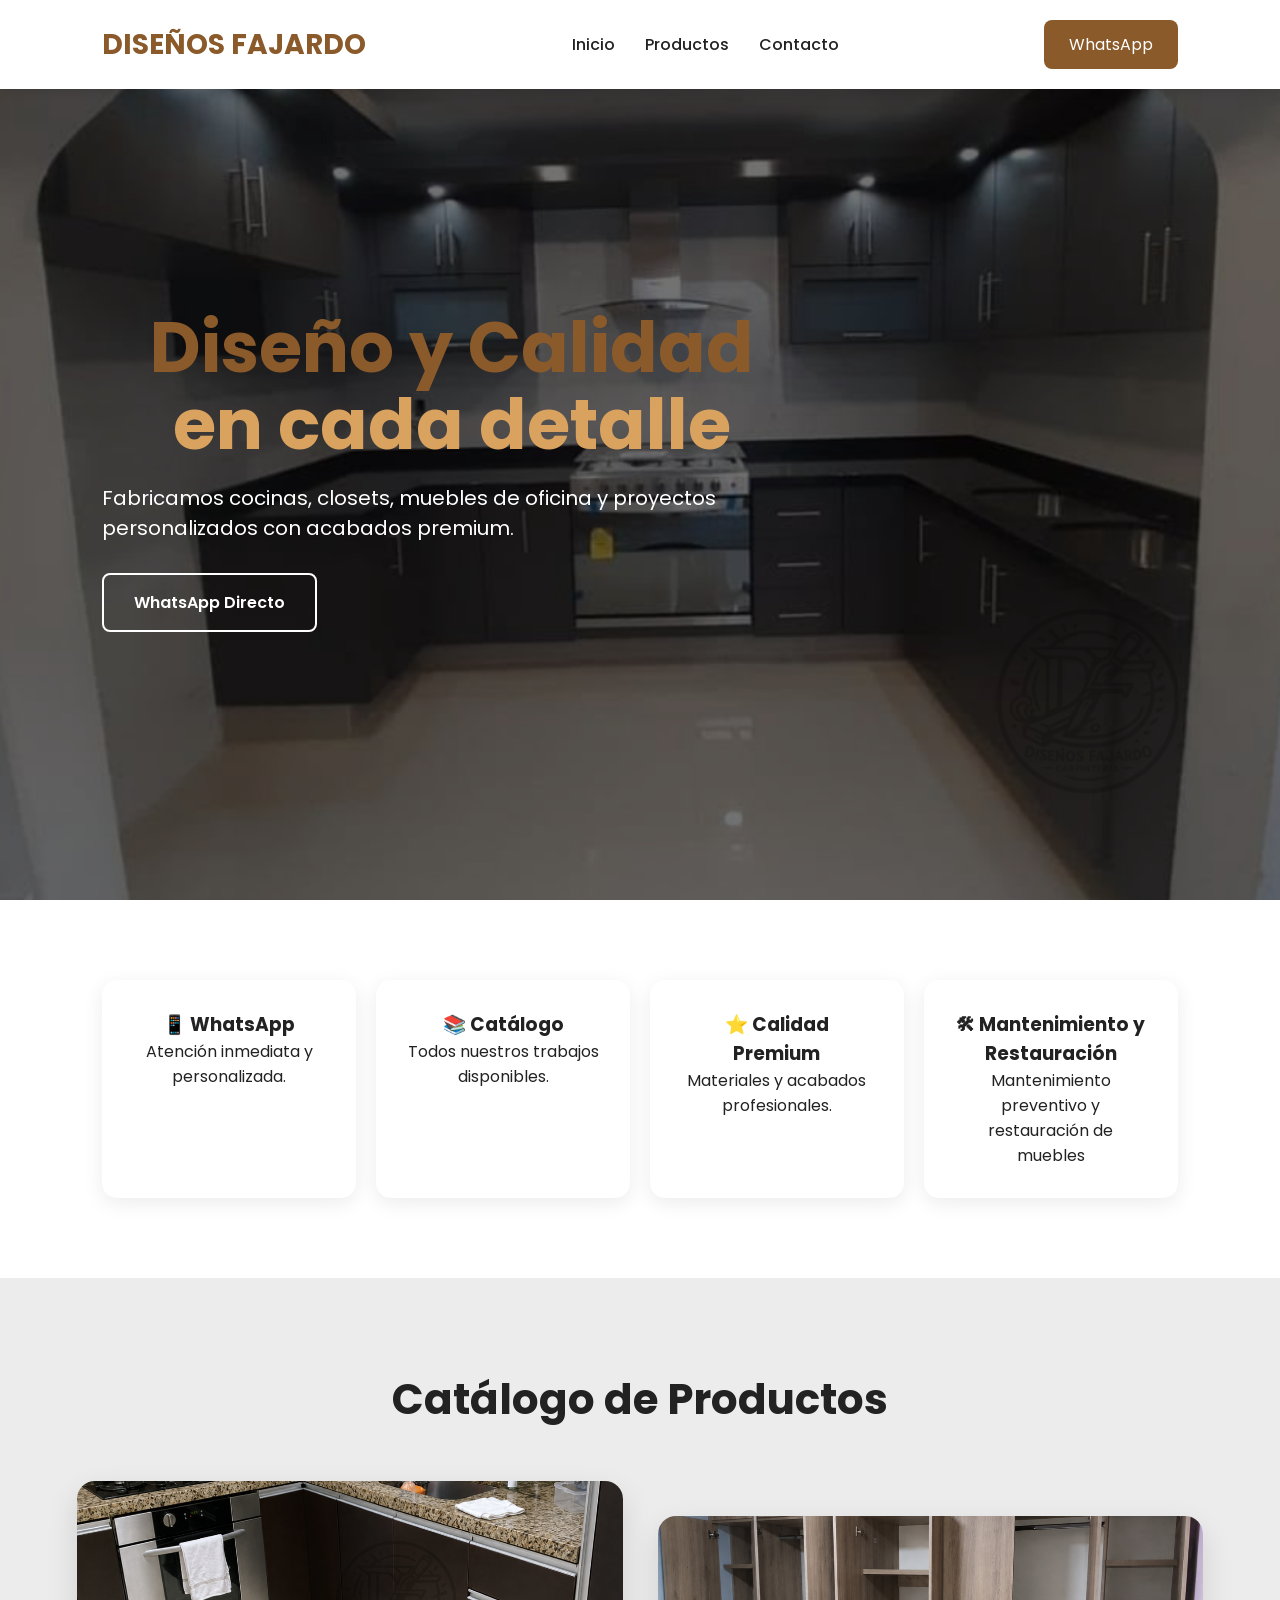
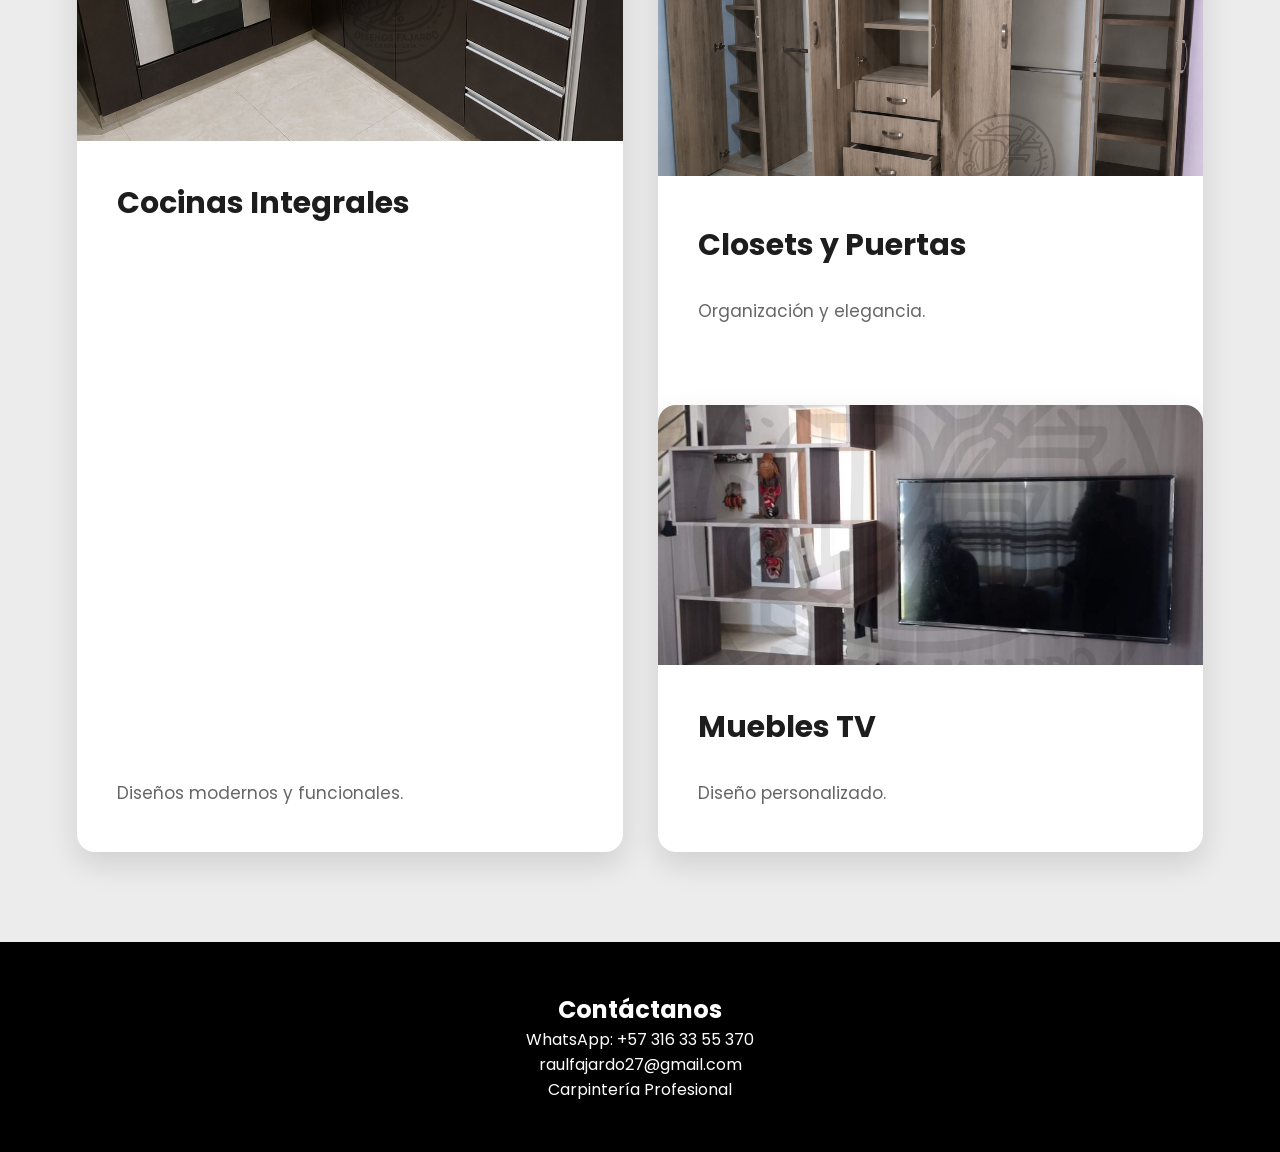
<file: index.html>
<!DOCTYPE html>
<html lang="es">

<head>
    <link rel="icon" href="logocarpinteria.png">
    <meta charset="UTF-8">
    <meta name="viewport" content="width=device-width, initial-scale=1.0">
    <title>Carpintería Fajardo</title>
    <meta name="description" content="Diseños Fajardo fabrica muebles en madera, closets, cocinas integrales, centros de entretenimiento y ofrece mantenimiento de muebles en Bucaramanga y Santander.">
    <meta name="keywords" content="carpintería, muebles en madera, closets, cocinas integrales, Bucaramanga, Santander, Diseños Fajardo">
    <link rel="stylesheet" href="estilos.css">

    <link rel="preconnect" href="https://fonts.googleapis.com">
    <link href="https://fonts.googleapis.com/css2?family=Poppins:wght@300;400;500;600;700&display=swap"
        rel="stylesheet">
</head>

<body>

    <header>

        <div class="logo">
            DISEÑOS FAJARDO
        </div>

        <nav>
            <a href="#inicio">Inicio</a>
            <a href="#catalogo">Productos</a>
            <a href="#contacto">Contacto</a>
        </nav>

        <a class="btn-nav"
            href="https://wa.me/573163355370"
            target="_blank">
            WhatsApp
        </a>

    </header>

    <section class="hero" id="inicio">

        <div class="overlay"></div>

        <div class="hero-content">

            <h1>
                Diseño y Calidad
                <span>en cada detalle</span>
            </h1>

            <p>
                Fabricamos cocinas, closets, muebles de oficina y proyectos personalizados con acabados premium.
            </p>

            <div class="hero-buttons">


                </a>

                <a href="https://wa.me/573163355370"
                    target="_blank"
                    class="btn-secundario">
                    WhatsApp Directo
                </a>

            </div>

        </div>

    </section>

    <section class="beneficios">

        <div class="card-beneficio">
            <h3>📱 WhatsApp</h3>
            <p>Atención inmediata y personalizada.</p>
        </div>

        <div class="card-beneficio">
            <h3>📚 Catálogo</h3>
            <p>Todos nuestros trabajos disponibles.</p>
        </div>

        <div class="card-beneficio">
            <h3>⭐ Calidad Premium</h3>
            <p>Materiales y acabados profesionales.</p>
        </div>

        <div class="card-beneficio">
            <h3> 🛠 Mantenimiento y Restauración </h3>
            <p> Mantenimiento preventivo y restauración de muebles</p>
        </div>

    </section>

    <section id="catalogo" class="catalogo">

        <h2>Catálogo de Productos</h2>

        <div class="productos">

            <a href="cocinas.html" style="text-decoration:none; color:inherit;">

    <div class="producto">

        <img src="Catalogo/Cocinasintegrales/DiseñosFajardo(1).png" alt="Cocinas Integrales">

        <div class="info">
            <h3>Cocinas Integrales</h3>

            <p>Diseños modernos y funcionales.</p>

        </div>

    </div>

</a>

<div class="productos">

            <a href="closets.html" style="text-decoration:none; color:inherit;">

    <div class="producto">

        <img src="Catalogo/Closets - Puertas/Diseños Fajardo (9).png" alt="Closets">

        <div class="info">
            <h3>Closets y Puertas</h3>

            <p>Organización y elegancia.</p>

        </div>

            <div class="productos">

            <a href="muebles.html" style="text-decoration:none; color:inherit;">

    <div class="producto">

        <img src="Catalogo/Muebles TV/Diseños Fajardo (8).png" alt="Muebles TV y más">

        <div class="info">
            <h3>Muebles TV</h3>

            <p>Diseño personalizado.</p>

        </div>

             

            

        </div>

    </section>

    <footer id="contacto">

        <h2>Contáctanos</h2>

        <p>WhatsApp: +57 316 33 55 370</p>

        <p>raulfajardo27@gmail.com</p>

        <p>Carpintería Profesional</p>

    </footer>

    <script src="script.js"></script>

</body>

</html>
</file>
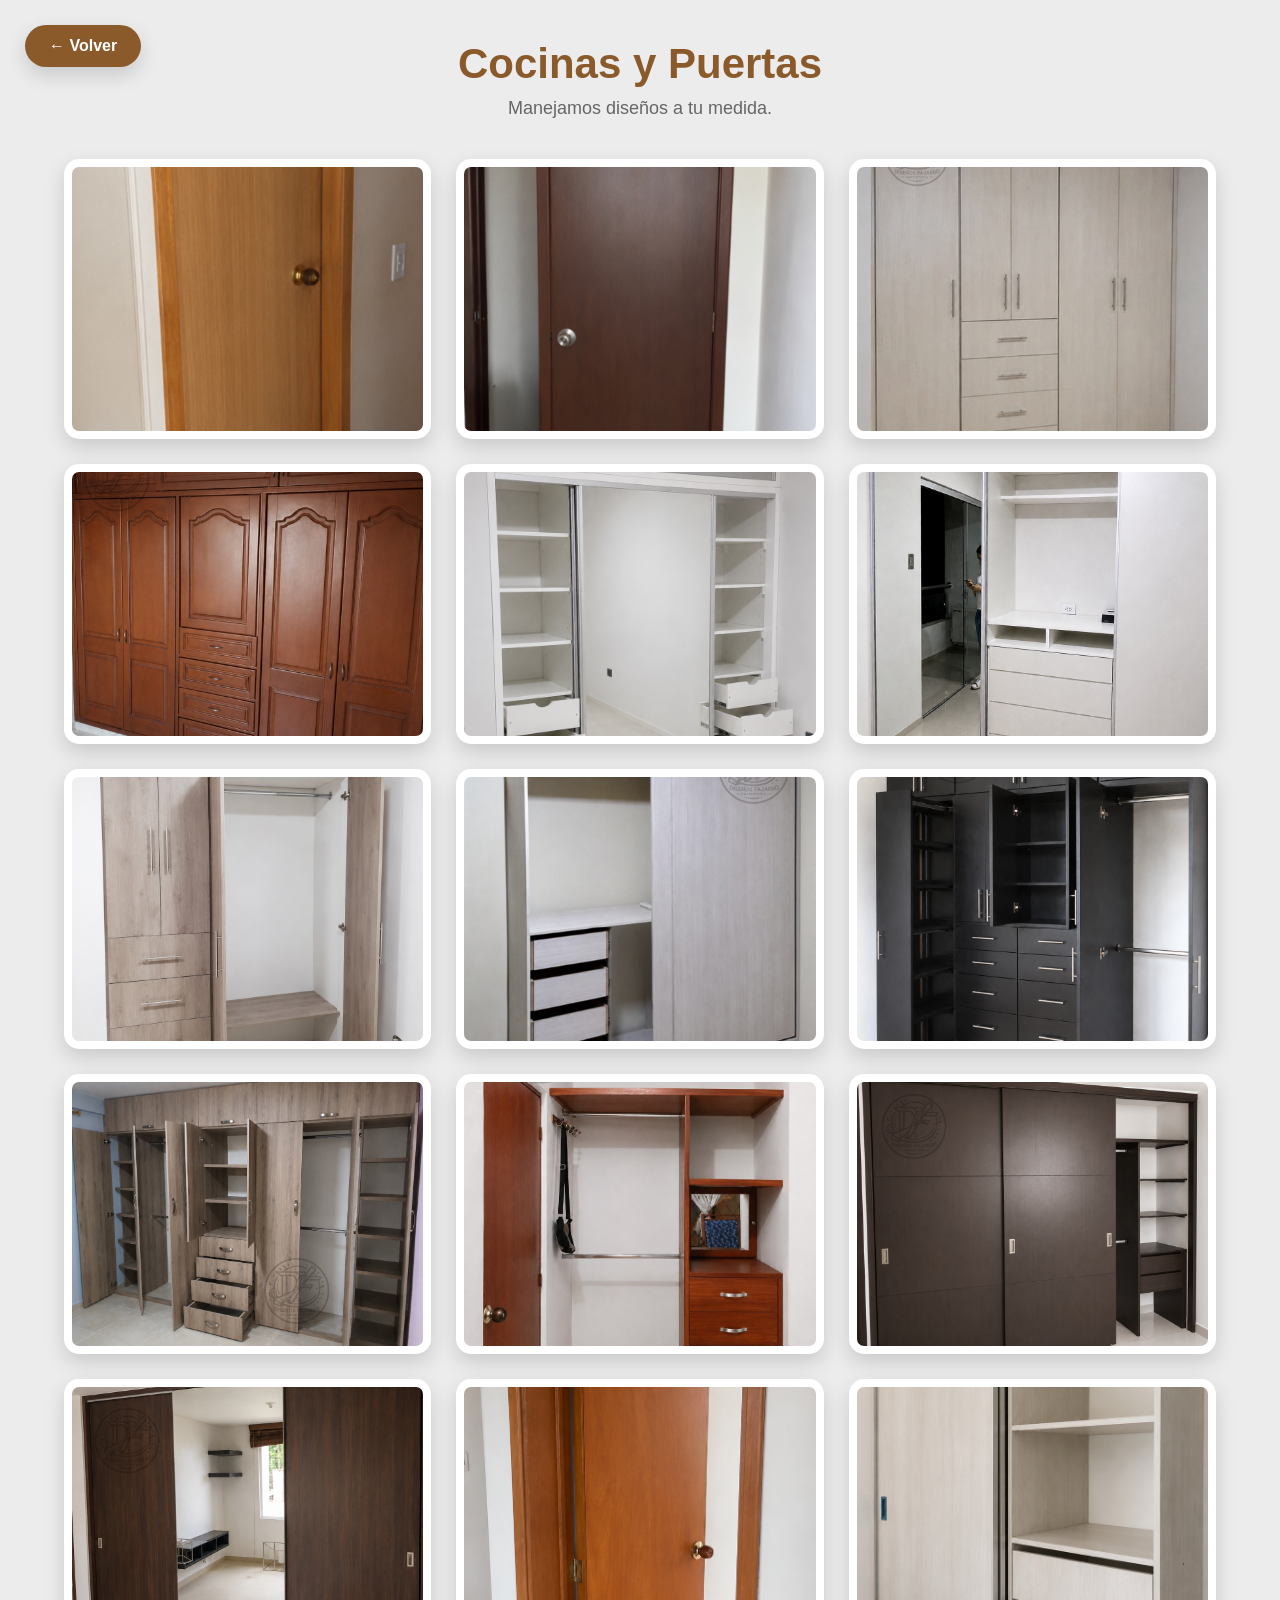
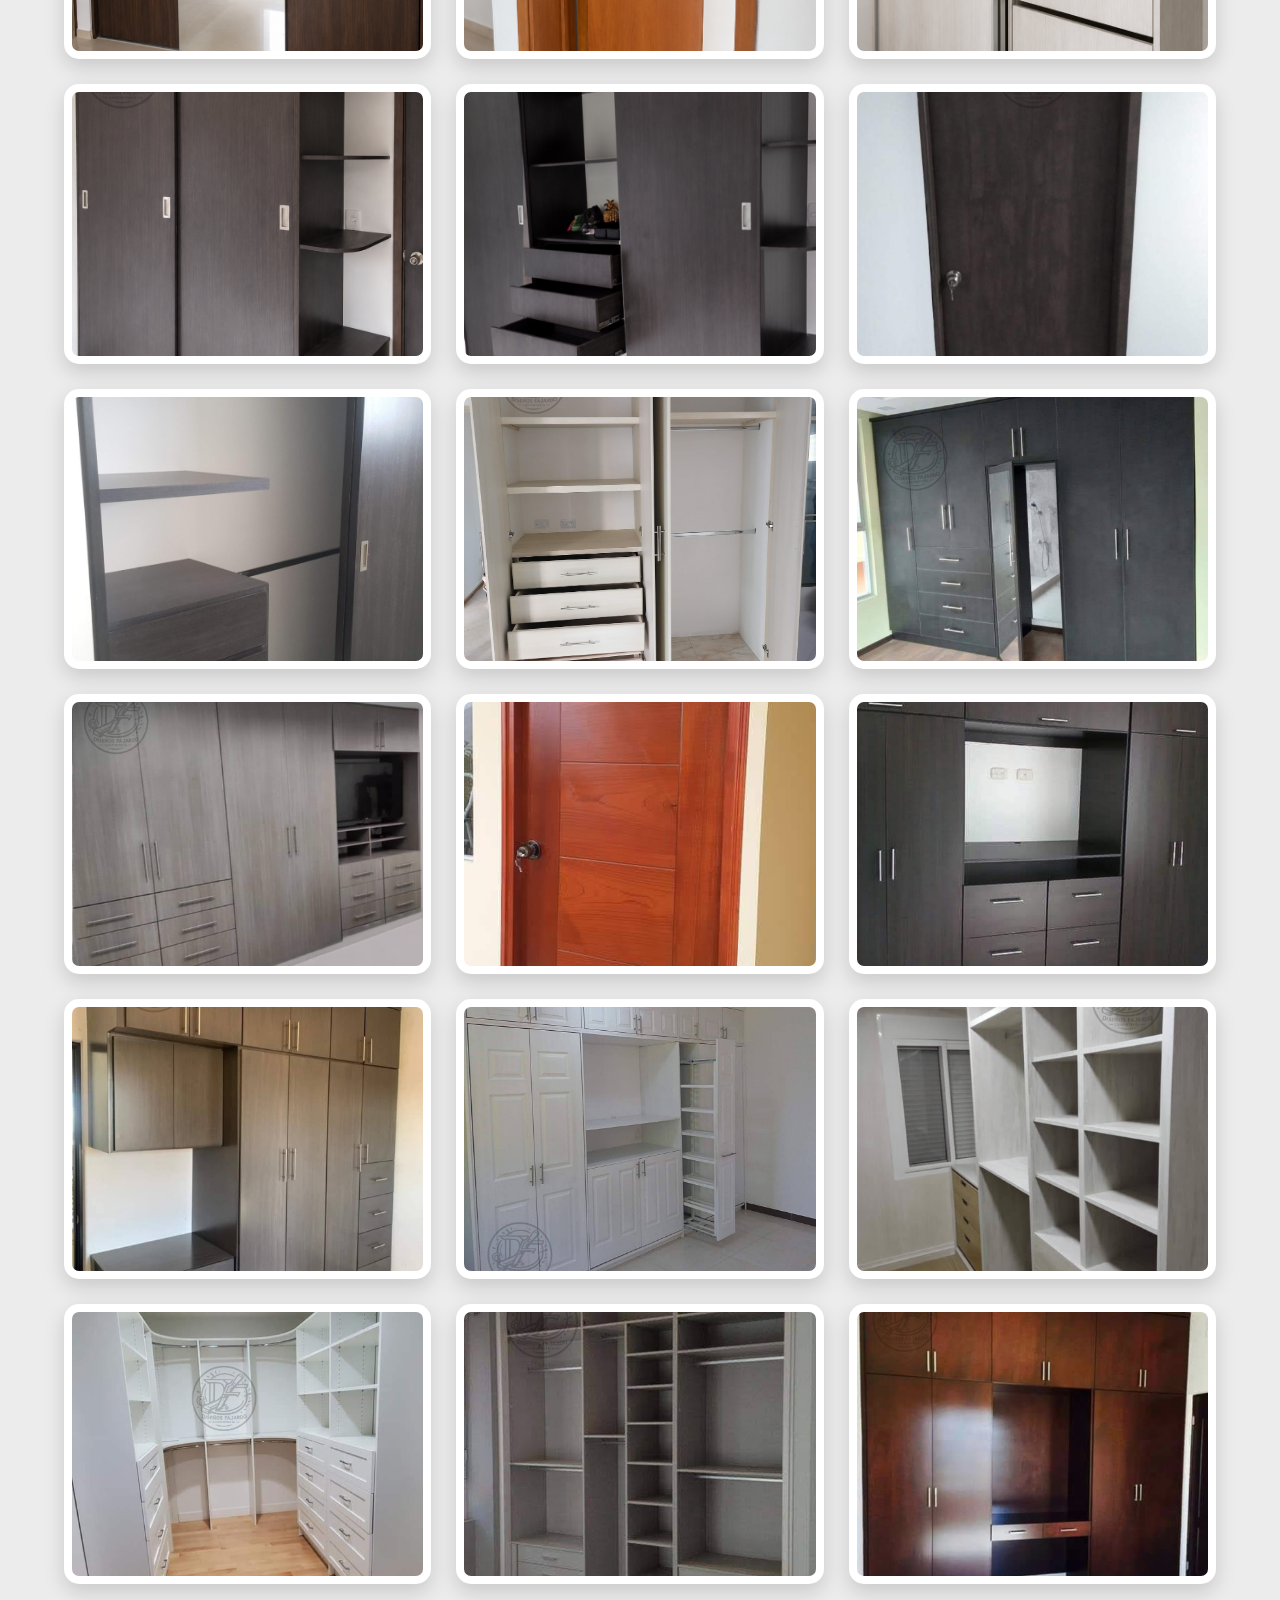
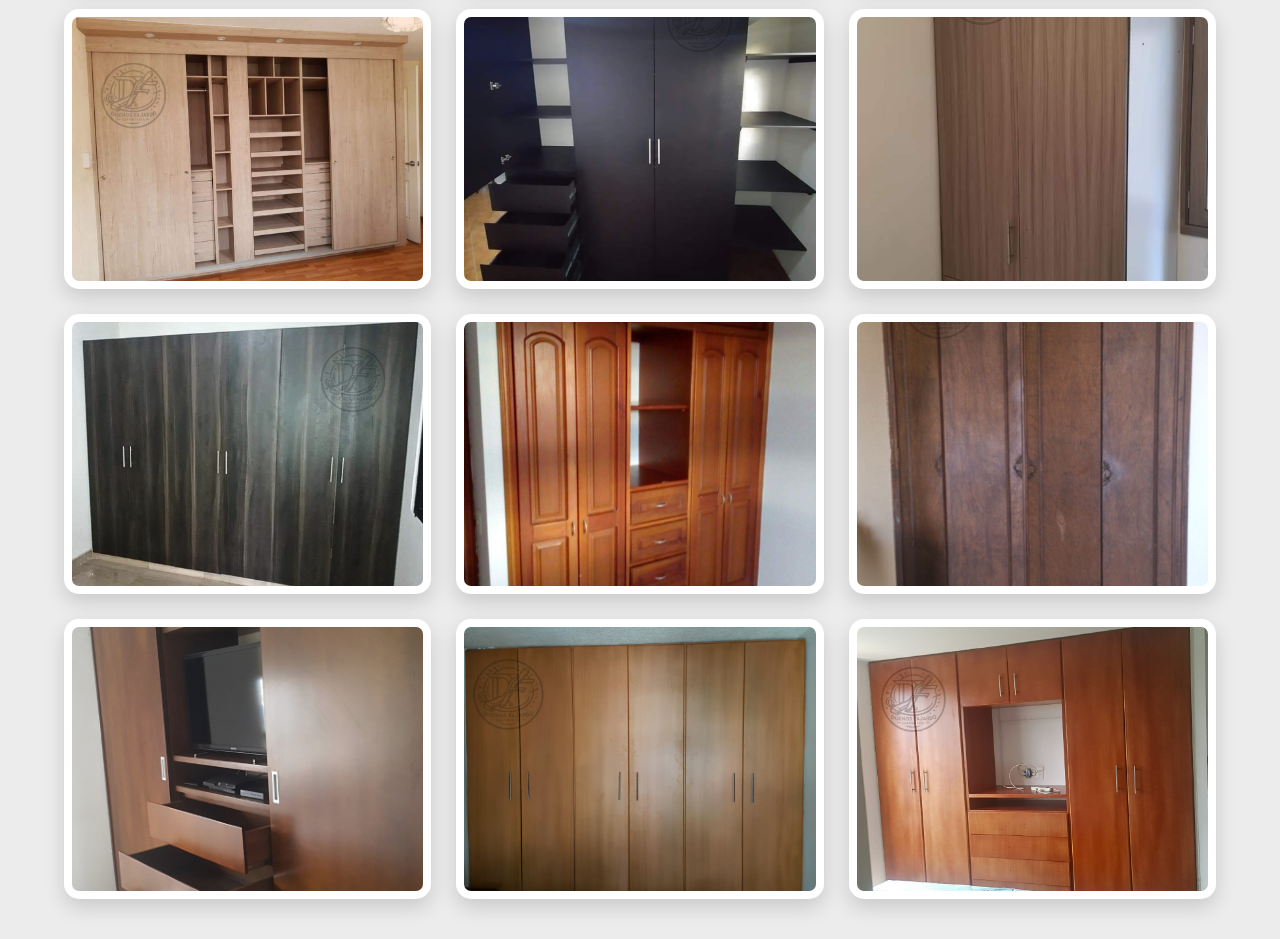
<file: closets.html>
<!DOCTYPE html>
<html lang="es">
<head>
<meta charset="UTF-8">
<title>Cocinas Integrales</title>
<link rel="stylesheet" href="estilos.css">
</head>
<body>

<a href="index.html" class="volver">← Volver</a>

<h1>Cocinas y Puertas</h1>

<p class="subtitulo">
Manejamos diseños a tu medida.
</p>

<div class="galeria">
    <img src="Catalogo/Closets - Puertas/Diseños Fajardo.png">
    <img src="Catalogo/Closets - Puertas/Diseños Fajardo (1).png">
    <img src="Catalogo/Closets - Puertas/Diseños Fajardo (2).png">
    <img src="Catalogo/Closets - Puertas/Diseños Fajardo (3).png">
    <img src="Catalogo/Closets - Puertas/Diseños Fajardo (4).png">
    <img src="Catalogo/Closets - Puertas/Diseños Fajardo (5).png">
    <img src="Catalogo/Closets - Puertas/Diseños Fajardo (6).png">
    <img src="Catalogo/Closets - Puertas/Diseños Fajardo (7).png">
    <img src="Catalogo/Closets - Puertas/Diseños Fajardo (8).png">
    <img src="Catalogo/Closets - Puertas/Diseños Fajardo (9).png">
    <img src="Catalogo/Closets - Puertas/Diseños Fajardo (10).png">
    <img src="Catalogo/Closets - Puertas/Diseños Fajardo (11).png">
    <img src="Catalogo/Closets - Puertas/Diseños Fajardo (12).png">
    <img src="Catalogo/Closets - Puertas/Diseños Fajardo (13).png">
    <img src="Catalogo/Closets - Puertas/Diseños Fajardo (14).png">
    <img src="Catalogo/Closets - Puertas/Diseños Fajardo (15).png">
    <img src="Catalogo/Closets - Puertas/Diseños Fajardo (16).png">
    <img src="Catalogo/Closets - Puertas/Diseños Fajardo (17).png">
    <img src="Catalogo/Closets - Puertas/Diseños Fajardo (18).png">
    <img src="Catalogo/Closets - Puertas/Diseños Fajardo (19).png">
    <img src="Catalogo/Closets - Puertas/Diseños Fajardo (20).png">
    <img src="Catalogo/Closets - Puertas/Diseños Fajardo (21).png">
    <img src="Catalogo/Closets - Puertas/Diseños Fajardo (22).png">
    <img src="Catalogo/Closets - Puertas/Diseños Fajardo (23).png">
    <img src="Catalogo/Closets - Puertas/Diseños Fajardo (24).png">
    <img src="Catalogo/Closets - Puertas/Diseños Fajardo (25).png">
    <img src="Catalogo/Closets - Puertas/Diseños Fajardo (26).png">
    <img src="Catalogo/Closets - Puertas/Diseños Fajardo (27).png">
    <img src="Catalogo/Closets - Puertas/Diseños Fajardo (28).png">
    <img src="Catalogo/Closets - Puertas/Diseños Fajardo (29).png">
    <img src="Catalogo/Closets - Puertas/Diseños Fajardo (30).png">
    <img src="Catalogo/Closets - Puertas/Diseños Fajardo (31).png">
    <img src="Catalogo/Closets - Puertas/Diseños Fajardo (32).png">
    <img src="Catalogo/Closets - Puertas/Diseños Fajardo (33).png">
    <img src="Catalogo/Closets - Puertas/Diseños Fajardo (34).png">
    <img src="Catalogo/Closets - Puertas/Diseños Fajardo (35).png">
    <img src="Catalogo/Closets - Puertas/Diseños Fajardo (36).png">
    <img src="Catalogo/Closets - Puertas/Diseños Fajardo (37).png">
    <img src="Catalogo/Closets - Puertas/Diseños Fajardo (38).png">
</div>

<div class="lightbox" id="visor">

    <span class="cerrar">&times;</span>

    <span class="flecha izquierda">&#10094;</span>

    <img id="imagenGrande">

    <span class="flecha derecha">&#10095;</span>
    <div class="lightbox" id="visor">

    <span class="cerrar">&times;</span>

    <span class="flecha izquierda">&#10094;</span>

    <img id="imagenGrande">

    <span class="flecha derecha">&#10095;</span>

</div>

<script src="script.js"></script>

</body>

</div>
</body>
</html>
</file>
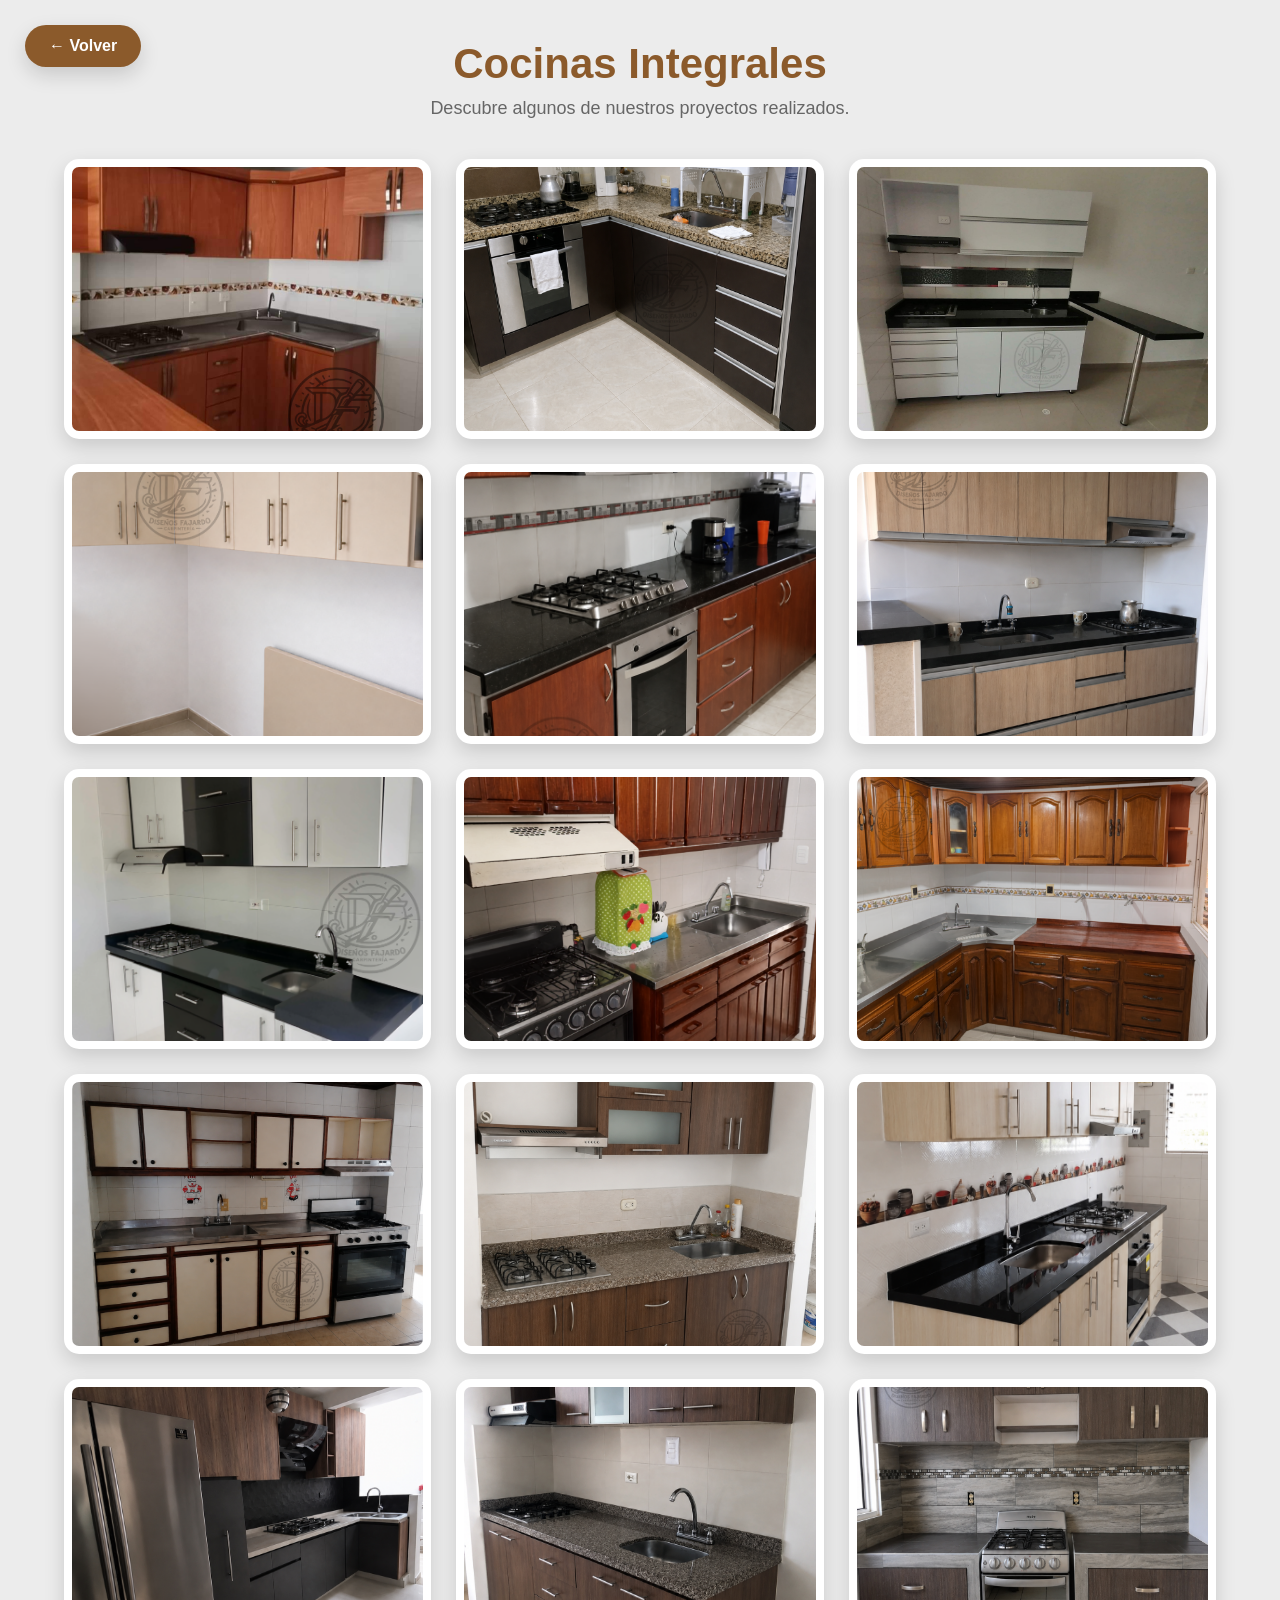
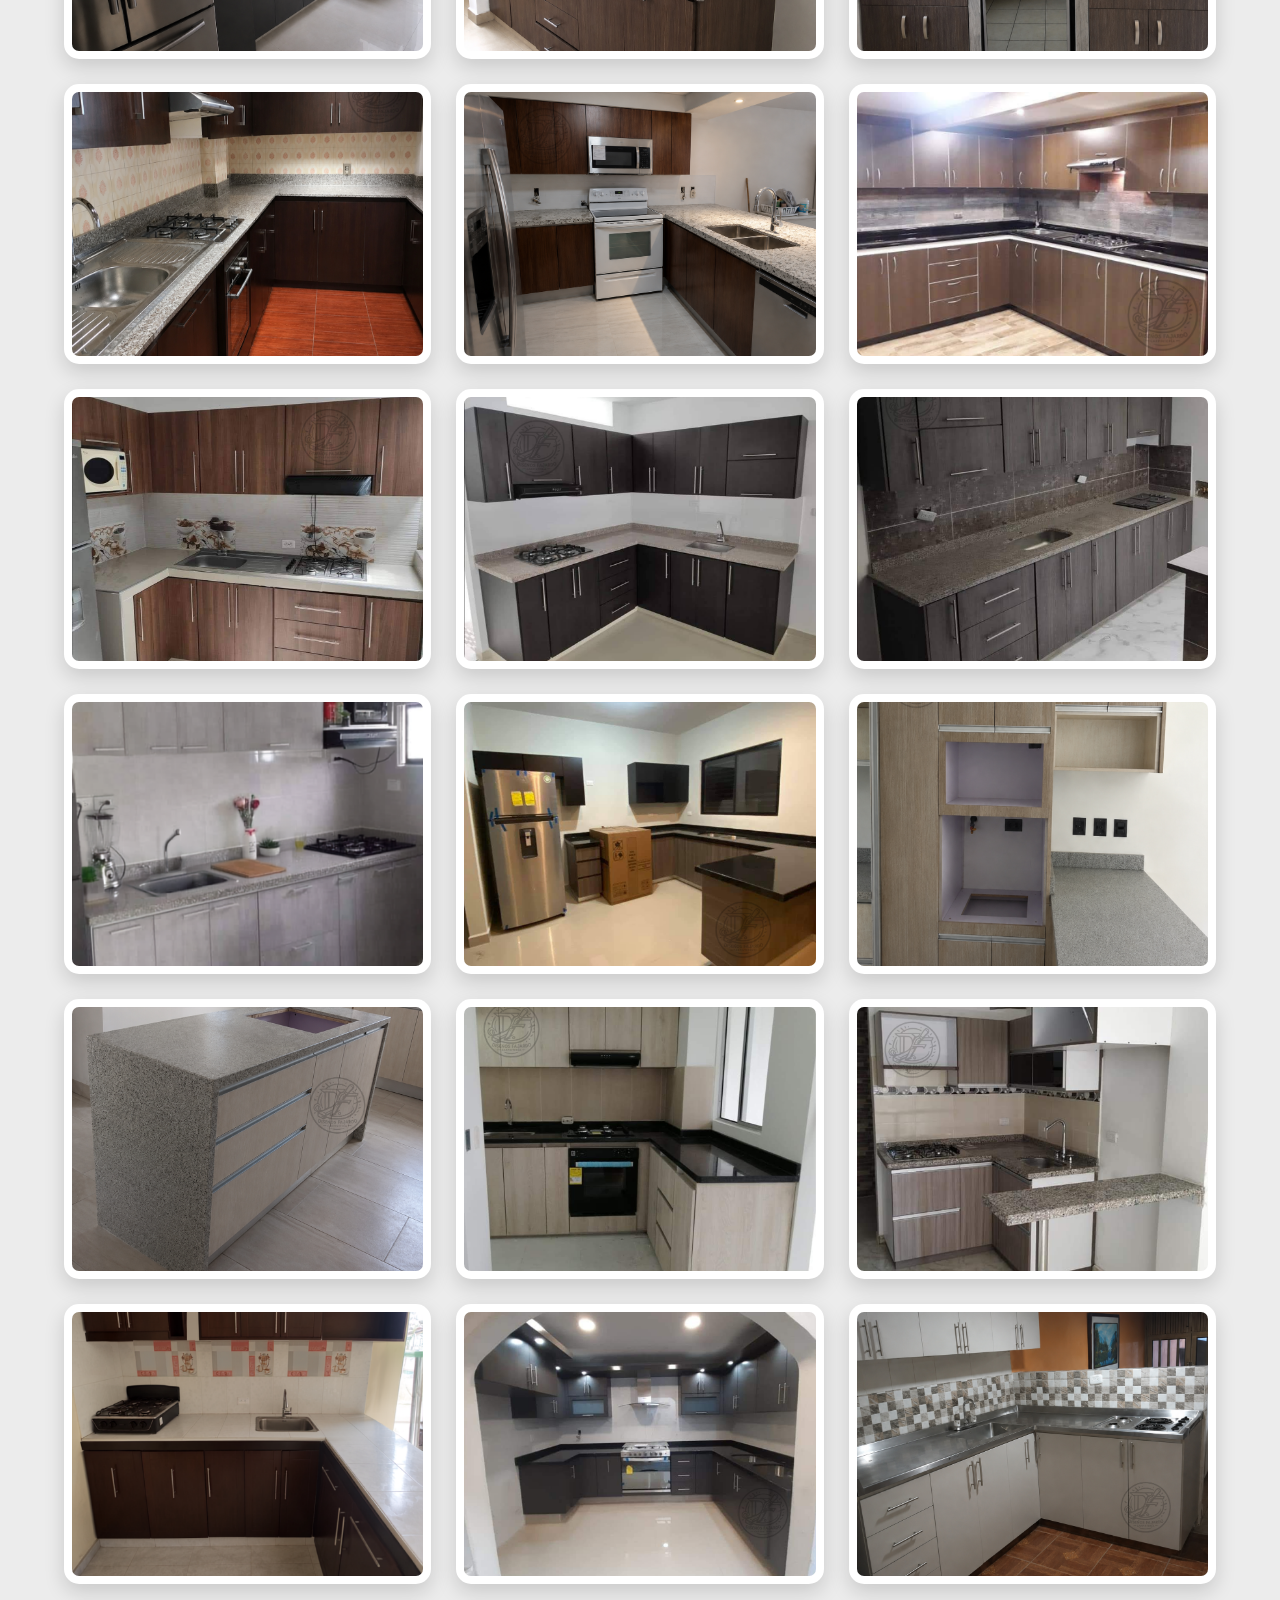
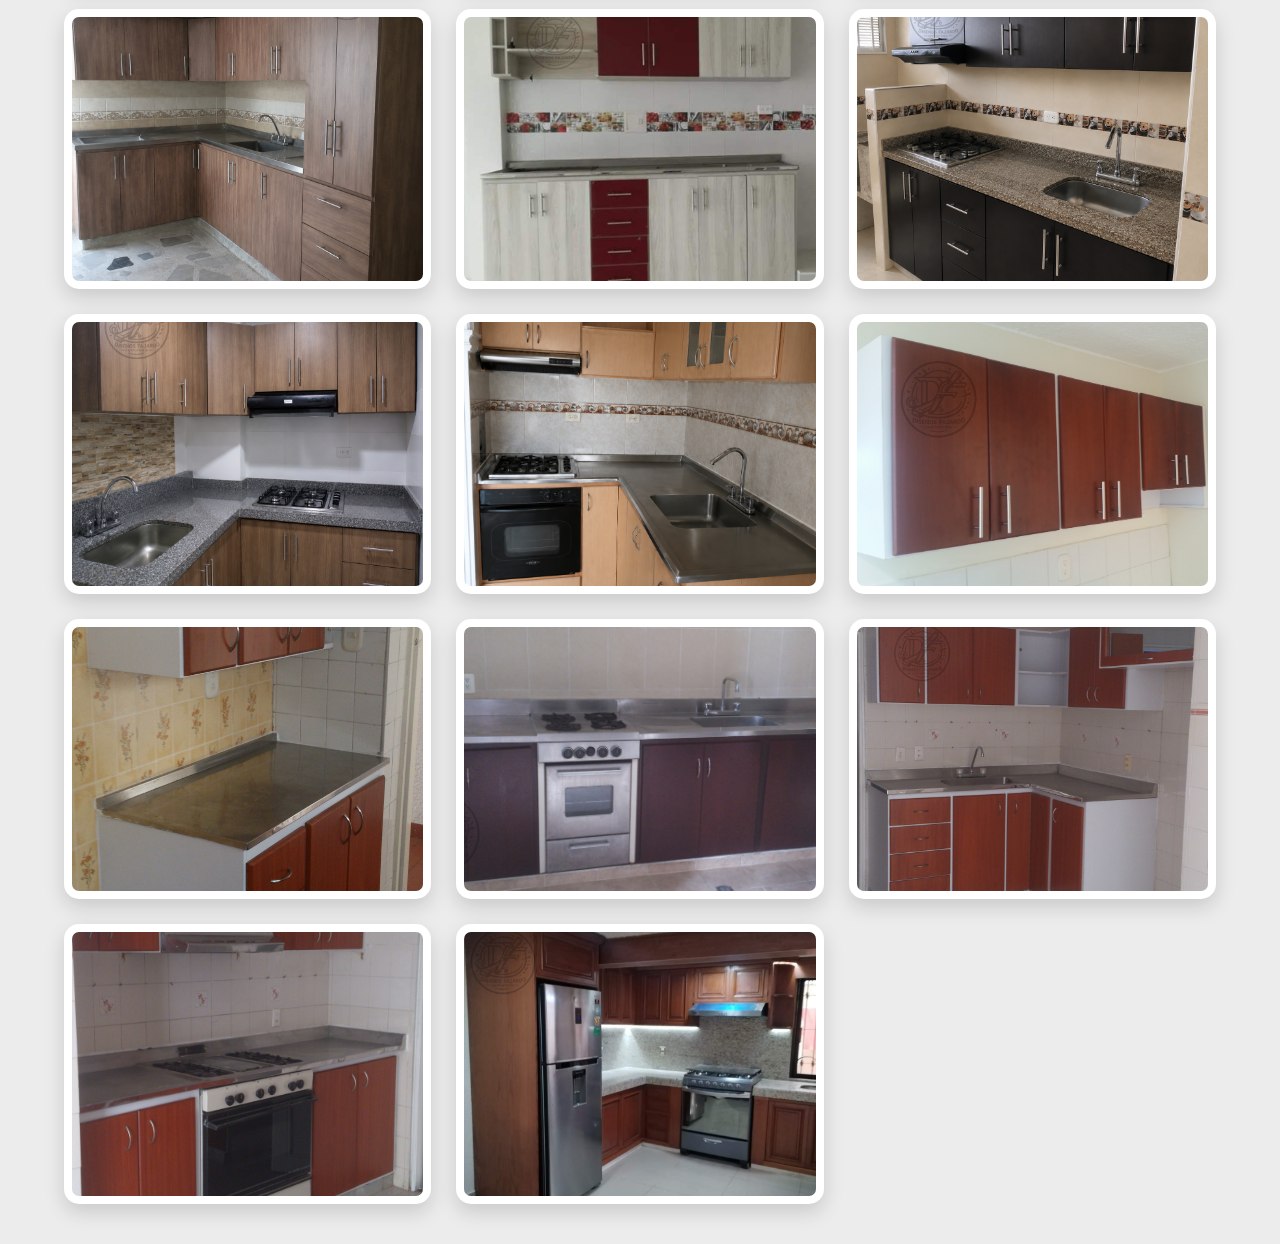
<file: cocinas.html>
<!DOCTYPE html>
<html lang="es">
<head>
<meta charset="UTF-8">
<title>Cocinas Integrales</title>
<link rel="stylesheet" href="estilos.css">
</head>
<body>

<a href="index.html" class="volver">← Volver</a>

<h1>Cocinas Integrales</h1>

<p class="subtitulo">
Descubre algunos de nuestros proyectos realizados.
</p>

<div class="galeria">
    <img src="Catalogo/Cocinasintegrales/DiseñosFajardo.png">
    <img src="Catalogo/Cocinasintegrales/DiseñosFajardo(1).png">
    <img src="Catalogo/Cocinasintegrales/DiseñosFajardo(2).png">
    <img src="Catalogo/Cocinasintegrales/DiseñosFajardo(3).png">
    <img src="Catalogo/Cocinasintegrales/DiseñosFajardo(4).png">
    <img src="Catalogo/Cocinasintegrales/DiseñosFajardo(5).png">
    <img src="Catalogo/Cocinasintegrales/Diseños Fajardo (6).png">
    <img src="Catalogo/Cocinasintegrales/Diseños Fajardo (7).png">
    <img src="Catalogo/Cocinasintegrales/Diseños Fajardo (8).png">
    <img src="Catalogo/Cocinasintegrales/Diseños Fajardo (9).png">
    <img src="Catalogo/Cocinasintegrales/Diseños Fajardo (10).png">
    <img src="Catalogo/Cocinasintegrales/Diseños Fajardo (11).png">
    <img src="Catalogo/Cocinasintegrales/Diseños Fajardo (13).png">
    <img src="Catalogo/Cocinasintegrales/Diseños Fajardo (14).png">
    <img src="Catalogo/Cocinasintegrales/Diseños Fajardo (15).png">
    <img src="Catalogo/Cocinasintegrales/Diseños Fajardo (16).png">
    <img src="Catalogo/Cocinasintegrales/Diseños Fajardo (17).png">
    <img src="Catalogo/Cocinasintegrales/Diseños Fajardo (18).png">
    <img src="Catalogo/Cocinasintegrales/Diseños Fajardo (19).png">
    <img src="Catalogo/Cocinasintegrales/Diseños Fajardo (20).png">
    <img src="Catalogo/Cocinasintegrales/Diseños Fajardo (21).png">
    <img src="Catalogo/Cocinasintegrales/Diseños Fajardo (22).png">
    <img src="Catalogo/Cocinasintegrales/Diseños Fajardo (23).png">
    <img src="Catalogo/Cocinasintegrales/Diseños Fajardo (24).png">
    <img src="Catalogo/Cocinasintegrales/Diseños Fajardo (25).png">
    <img src="Catalogo/Cocinasintegrales/Diseños Fajardo (26).png">
    <img src="Catalogo/Cocinasintegrales/Diseños Fajardo (27).png">
    <img src="Catalogo/Cocinasintegrales/Diseños Fajardo (28).png">
    <img src="Catalogo/Cocinasintegrales/Diseños Fajardo (29).png">
    <img src="Catalogo/Cocinasintegrales/Diseños Fajardo (30).png">
    <img src="Catalogo/Cocinasintegrales/Diseños Fajardo (31).png">
    <img src="Catalogo/Cocinasintegrales/Diseños Fajardo (32).png">
    <img src="Catalogo/Cocinasintegrales/Diseños Fajardo (33).png">
    <img src="Catalogo/Cocinasintegrales/Diseños Fajardo (34).png">
    <img src="Catalogo/Cocinasintegrales/Diseños Fajardo (35).png">
    <img src="Catalogo/Cocinasintegrales/Diseños Fajardo (36).png">
    <img src="Catalogo/Cocinasintegrales/Diseños Fajardo (37).png">
    <img src="Catalogo/Cocinasintegrales/Diseños Fajardo (38).png">
    <img src="Catalogo/Cocinasintegrales/Diseños Fajardo (39).png">
    <img src="Catalogo/Cocinasintegrales/Diseños Fajardo (41).png">
    <img src="Catalogo/Cocinasintegrales/Diseños Fajardo (42).png">
</div>
<div class="lightbox" id="visor">

    <span class="cerrar">&times;</span>

    <span class="flecha izquierda">&#10094;</span>

    <img id="imagenGrande">

    <span class="flecha derecha">&#10095;</span>
    <div class="lightbox" id="visor">

    <span class="cerrar">&times;</span>

    <span class="flecha izquierda">&#10094;</span>

    <img id="imagenGrande">

    <span class="flecha derecha">&#10095;</span>

</div>

<script src="script.js"></script>

</body>

</div>
</body>
</html>
</file>
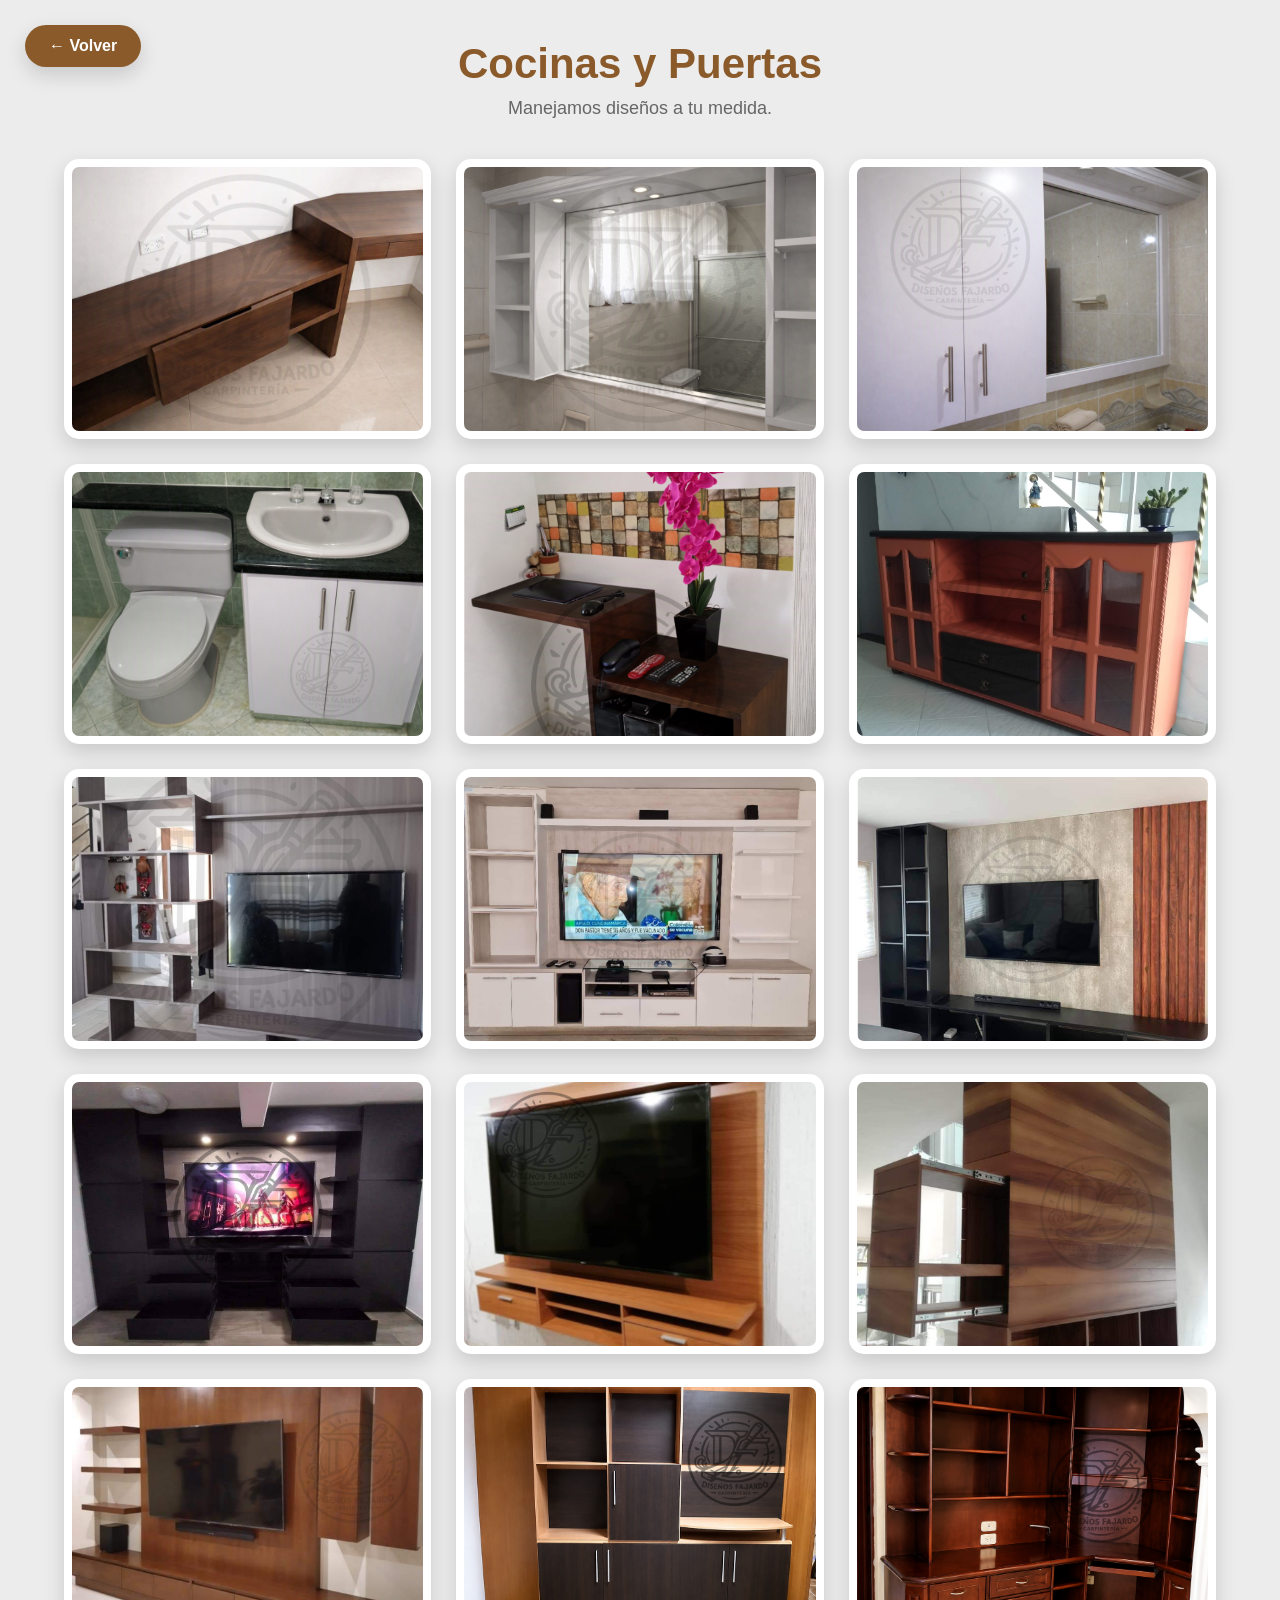
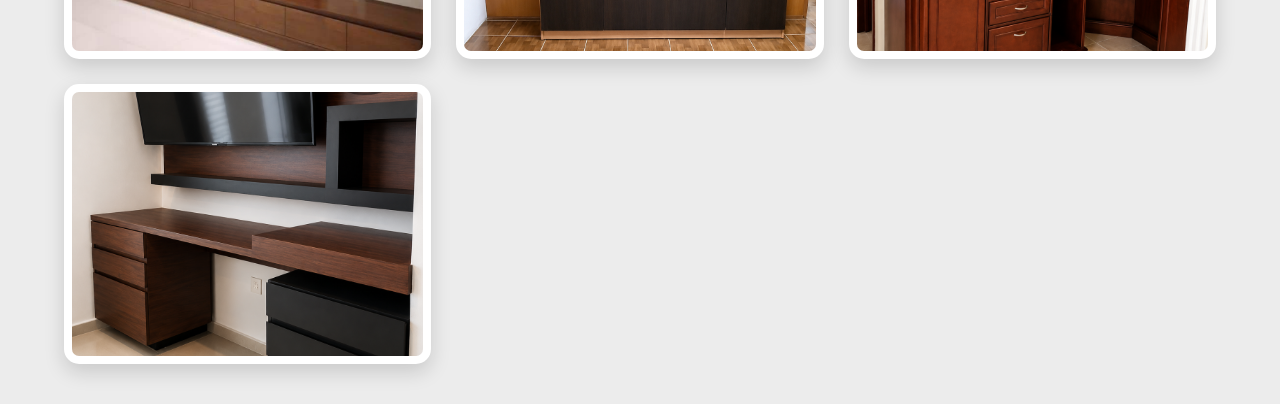
<file: muebles.html>
<!DOCTYPE html>
<html lang="es">
<head>
<meta charset="UTF-8">
<title>Cocinas Integrales</title>
<link rel="stylesheet" href="estilos.css">
</head>
<body>

<a href="index.html" class="volver">← Volver</a>

<h1>Cocinas y Puertas</h1>

<p class="subtitulo">
Manejamos diseños a tu medida.
</p>

<div class="galeria">
    <img src="Catalogo/Muebles TV/Diseños Fajardo.png">
    <img src="Catalogo/Muebles TV/Diseños Fajardo (1).png">
    <img src="Catalogo/Muebles TV/Diseños Fajardo (3).png">
    <img src="Catalogo/Muebles TV/Diseños Fajardo (4).png">
    <img src="Catalogo/Muebles TV/Diseños Fajardo (5).png">
    <img src="Catalogo/Muebles TV/Diseños Fajardo (7).png">
    <img src="Catalogo/Muebles TV/Diseños Fajardo (8).png">
    <img src="Catalogo/Muebles TV/Diseños Fajardo (10).png">
    <img src="Catalogo/Muebles TV/Diseños Fajardo (11).png">
    <img src="Catalogo/Muebles TV/Diseños Fajardo (12).png">
    <img src="Catalogo/Muebles TV/Diseños Fajardo (13).png">
    <img src="Catalogo/Muebles TV/Diseños Fajardo (14).png">
    <img src="Catalogo/Muebles TV/Diseños Fajardo (15).png">
    <img src="Catalogo/Muebles TV/Diseños Fajardo (18).png">
    <img src="Catalogo/Muebles TV/Diseños Fajardo (19).png">
    <img src="Catalogo/Muebles TV/Diseños Fajardo (20).png">

    </div>

<div class="lightbox" id="visor">

    <span class="cerrar">&times;</span>

    <span class="flecha izquierda">&#10094;</span>

    <img id="imagenGrande">

    <span class="flecha derecha">&#10095;</span>
    <div class="lightbox" id="visor">

    <span class="cerrar">&times;</span>

    <span class="flecha izquierda">&#10094;</span>

    <img id="imagenGrande">

    <span class="flecha derecha">&#10095;</span>

</div>

<script src="script.js"></script>

</body>

</div>
</body>
</html>
</file>
<file: estilos.css>
*{
margin:0;
padding:0;
box-sizing:border-box;
font-family:'Poppins',sans-serif;
}

body{
background:#f5f5f5;
color:#222;
}

header{
position:fixed;
top:0;
width:100%;
background:white;
padding:20px 8%;
display:flex;
justify-content:space-between;
align-items:center;
z-index:1000;
box-shadow:0 2px 10px rgba(0,0,0,.1);
}

.logo{
font-size:28px;
font-weight:700;
color:#8b5a2b;
}

nav{
display:flex;
gap:30px;
}

nav a{
text-decoration:none;
color:#222;
font-weight:500;
}

.btn-nav{
background:#8b5a2b;
color:white;
padding:12px 25px;
border-radius:8px;
text-decoration:none;
}

.hero{
height:100vh;
background:url('Catalogo/Cocinasintegrales/Diseños\ Fajardo\ \(29\).png')
center/cover;
display:flex;
align-items:center;
padding:0 8%;
position:relative;
}

.overlay{
position:absolute;
width:100%;
height:100%;
background:rgba(0,0,0,.55);
left:0;
top:0;
}

.hero-content{
position:relative;
z-index:2;
max-width:700px;
color:white;
}

.hero-content h1{
font-size:70px;
line-height:1.1;
}

.hero-content span{
color:#d9a35f;
display:block;
}

.hero-content p{
margin-top:20px;
font-size:20px;
}

.hero-buttons{
margin-top:30px;
display:flex;
gap:15px;
}

.btn-principal,
.btn-secundario{
padding:15px 30px;
border-radius:8px;
text-decoration:none;
font-weight:600;
}

.btn-principal{
background:#d9a35f;
color:white;
}

.btn-secundario{
border:2px solid white;
color:white;
}

.beneficios{
padding:80px 8%;
display:grid;
grid-template-columns:repeat(auto-fit,minmax(250px,1fr));
gap:20px;
background:white;
}

.card-beneficio{
padding:30px;
background:#fff;
border-radius:15px;
text-align:center;
box-shadow:0 5px 20px rgba(0,0,0,.08);
}

.catalogo{
padding:100px 8%;
}

.catalogo h2{
margin-bottom:40px;
font-size:40px;
}

.productos{
display:grid;
grid-template-columns:repeat(auto-fit,minmax(250px,1fr));
gap:25px;
}

.producto{
background:white;
border-radius:15px;
overflow:hidden;
box-shadow:0 5px 20px rgba(0,0,0,.1);
transition:.3s;
}

.producto:hover{
transform:translateY(-10px);
}

.producto img{
width:100%;
height:250px;
object-fit:cover;
}

.producto h3{
padding:15px;
}

.producto p{
padding:0 15px 20px;
}

.cotizacion{
padding:100px 8%;
background:#111;
color:white;
text-align:center;
}

.formulario{
max-width:600px;
margin:auto;
display:flex;
flex-direction:column;
gap:15px;
}

.formulario input,
.formulario select{
padding:15px;
border:none;
border-radius:8px;
}

.formulario button{
padding:15px;
background:#d9a35f;
border:none;
color:white;
font-size:18px;
cursor:pointer;
border-radius:8px;
}

#resultado{
margin-top:20px;
color:#d9a35f;
}

footer{
padding:50px;
background:#000;
color:white;
text-align:center;
}

@media(max-width:768px){

.hero-content h1{
font-size:45px;
}

header{
flex-direction:column;
gap:15px;
}

nav{
flex-wrap:wrap;
justify-content:center;
}

.hero-buttons{
flex-direction:column;
}

}

.modal{
    display:none;
    position:fixed;
    inset:0;
    background:rgba(0,0,0,.85);
    justify-content:center;
    align-items:center;
    z-index:9999;
    animation:fade .3s;
}

.modal img{
    max-width:90%;
    max-height:90%;
    border-radius:12px;
    box-shadow:0 15px 40px rgba(0,0,0,.6);
    animation:zoom .3s;
}

.cerrar{
    position:absolute;
    top:20px;
    right:30px;
    font-size:40px;
    color:white;
    cursor:pointer;
    transition:.3s;
}

.cerrar:hover{
    transform:scale(1.2);
    color:#ddd;
}

@keyframes fade{
    from{opacity:0;}
    to{opacity:1;}
}

@keyframes zoom{
    from{
        transform:scale(.8);
        opacity:0;
    }
    to{
        transform:scale(1);
        opacity:1;
    }
}
.galeria img{
    width:250px;
    border-radius:10px;
    cursor:pointer;
    transition:.3s;
}

.galeria img:hover{
    transform:scale(1.05);
    box-shadow:0 10px 25px rgba(0,0,0,.3);
}

/*=========================
    PÁGINA COCINAS
=========================*/

body{
    background:#ececec;
    font-family:'Poppins',sans-serif;
}

h1{
    text-align:center;
    font-size:42px;
    color:#8B5A2B;
    margin:40px 0 10px;
}

.subtitulo{
    text-align:center;
    color:#666;
    margin-bottom:40px;
    font-size:18px;
}

.galeria{
    width:90%;
    max-width:1400px;
    margin:0 auto 60px;
    display:grid;
    grid-template-columns:repeat(auto-fit,minmax(320px,1fr));
    gap:30px;
}

.galeria img{
    width:100%;
    height:320px;
    object-fit:cover;
    border-radius:18px;
    background:white;
    padding:8px;
    cursor:pointer;
    transition:.35s;
    box-shadow:0 10px 30px rgba(0,0,0,.12);
}

.galeria img:hover{
    transform:translateY(-8px) scale(1.03);
    box-shadow:0 20px 45px rgba(0,0,0,.25);
}

.volver{
    position:fixed;
    top:25px;
    left:25px;
    background:#8B5A2B;
    color:white;
    text-decoration:none;
    padding:12px 24px;
    border-radius:30px;
    font-weight:600;
    transition:.3s;
    box-shadow:0 8px 20px rgba(0,0,0,.15);
}

.volver:hover{
    background:#a56a37;
    transform:translateY(-2px);
}

@media(max-width:768px){

    h1{
        font-size:32px;
    }

    .galeria{
        grid-template-columns:1fr;
    }

    .galeria img{
        height:260px;
    }

}
/* ===== VISOR ===== */

.lightbox{
    display:none;
    position:fixed;
    inset:0;
    background:rgba(0,0,0,.95);
    justify-content:center;
    align-items:center;
    z-index:9999;
}

.lightbox.activo{
    display:flex;
}

.lightbox img{
    max-width:85%;
    max-height:85%;
    border-radius:12px;
    box-shadow:0 15px 40px rgba(0,0,0,.6);
}

/* Botón cerrar */

.cerrar{
    position:absolute;
    top:20px;
    right:35px;
    color:white;
    font-size:45px;
    cursor:pointer;
    user-select:none;
}

/* Flechas */

.flecha{
    position:absolute;
    top:50%;
    transform:translateY(-50%);
    color:white;
    font-size:60px;
    cursor:pointer;
    padding:20px;
    user-select:none;
    transition:.3s;
}

.flecha:hover{
    color:#d9a35f;
}

.izquierda{
    left:20px;
}

.derecha{
    right:20px;
}

/* Galería */

.galeria{
    width:90%;
    max-width:1400px;
    margin:40px auto;
    display:grid;
    grid-template-columns:repeat(auto-fit,minmax(300px,1fr));
    gap:25px;
}

.galeria img{
    width:100%;
    height:280px;
    object-fit:cover;
    border-radius:15px;
    cursor:pointer;
    transition:.3s;
    box-shadow:0 8px 20px rgba(0,0,0,.15);
}

.galeria img:hover{
    transform:scale(1.03);
}

.catalogo{
    padding:90px 6%;
}

.catalogo h2{
    text-align:center;
    font-size:42px;
    margin-bottom:50px;
    color:#222;
}

.productos{
    display:grid;
    grid-template-columns:repeat(auto-fit,minmax(320px,1fr));
    gap:35px;
    align-items:stretch;
}

.producto{
    background:#fff;
    border-radius:18px;
    overflow:hidden;
    box-shadow:0 12px 30px rgba(0,0,0,.12);
    transition:.35s;
    display:flex;
    flex-direction:column;
    height:100%;
}

.producto:hover{
    transform:translateY(-10px);
    box-shadow:0 20px 40px rgba(0,0,0,.2);
}

.producto img{
    width:100%;
    height:260px;
    object-fit:cover;
}

.info{
    padding:25px;
    display:flex;
    flex-direction:column;
    justify-content:space-between;
    flex:1;
}

.info h3{
    font-size:30px;
    margin-bottom:15px;
    color:#1d1d1d;
}

.info p{
    color:#666;
    line-height:1.6;
    font-size:17px;
}
</file>
